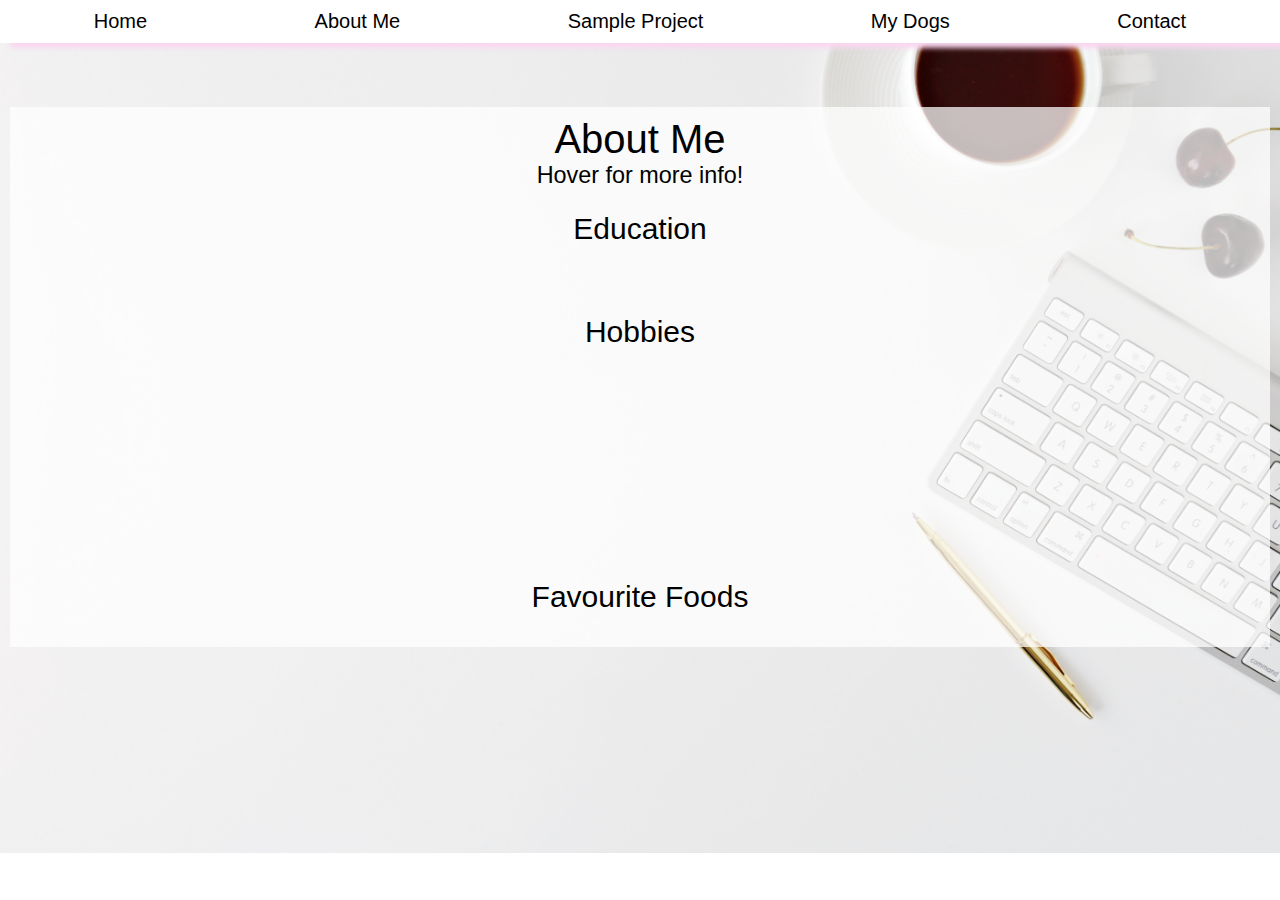
<file: about.html>
<!DOCTYPE html>
<html>
    <head>
        <meta charset="UTF-8">
        <link rel="stylesheet" type="text/css" href="mainstylesheet.css">
        <title>About Me</title>
    </head>
    <body>
        <nav>
        <a href="index.html">Home</a>
            <a href="about.html">About Me</a>
            <a href="sampleproject.html">Sample Project</a>
            <a href="dogs.html">My Dogs</a>
            <a href="contact.html">Contact</a>
        </nav>

        <br>
        <br>
        <br>
        <div class="aboutMe">
            <h1>About Me</h1>
            <h3>Hover for more info!</h3>
            <br>
            <h2 onmouseover="hoverEducation()" onmouseout="hoverEducation()">Education</h2>
            <p id="education">I am currently in my first semester in the Computer Programming program at <i>Humber College.</i>I was previously enrolled in the Human Resources degree at <i>York University</i>; however, I realized my passion was in computer programming and decided to switch programs.</p>
            <br>

            <h2 onmouseover="hoverHobbies()" onmouseout="hoverHobbies()">Hobbies</h2>
            <p id="hobbies">My favourite thing to do is spending time with my two dogs. Aside from spending time with my dogs, I enjoy playing video games. Although I don't have as much time to play recently, you can find some of my favourite games below!</p>
            <br>

            <div id="gameTable">
                <table border="1">
                    <tr>
                        <td><b>Game Name</b></td>
                        <td><b>Platform</b></td>
                    </tr>
                    <tr>
                        <td>CSGO</td>
                        <td>Steam</td>
                    </tr>
                    <tr>
                        <td>League of Legends</td>
                        <td>Riot</td>
                    </tr>
                    <tr>
                        <td>Rainbow 6 Seige</td>
                        <td>Steam/Ubisoft</td>
                    </tr>
                    <tr>
                        <td>Overwatch</td>
                        <td>Blizzard</td>
                    </tr>
                </table>
            </div>
            
            <br>
            <h2 onmouseover="hoverFood()" onmouseout="hoverFood()">Favourite Foods</h2>
            <p id="favFoods">My favourite foods are always changing but right now my top 3 favourite foods are sushi, steak and pho.</p>
         
        

        <script>
            function hoverEducation() {
                var hover = document.getElementById('education'); 
                if (hover.style.visibility === "visible") {
                    hover.style.visibility = "hidden";
                }else {
                    hover.style.visibility = "visible";
                }
            }
            function hoverHobbies() {
                var hover = document.getElementById('hobbies'); 
                var gameTable = document.getElementById('gameTable');
                if (hover.style.visibility === "visible" && gameTable.style.visibility === "visible") {
                    hover.style.visibility = "hidden";
                    gameTable.style.visibility = "hidden";
                }else {
                    hover.style.visibility = "visible"; 
                    gameTable.style.visibility = "visible";
                }
            }
            function hoverFood() {
                var hover = document.getElementById('favFoods'); 
                if (hover.style.visibility === "visible") {
                    hover.style.visibility = "hidden";
                }else {
                    hover.style.visibility = "visible";
                }
            }
        </script>
    </body>
</html>
</file>
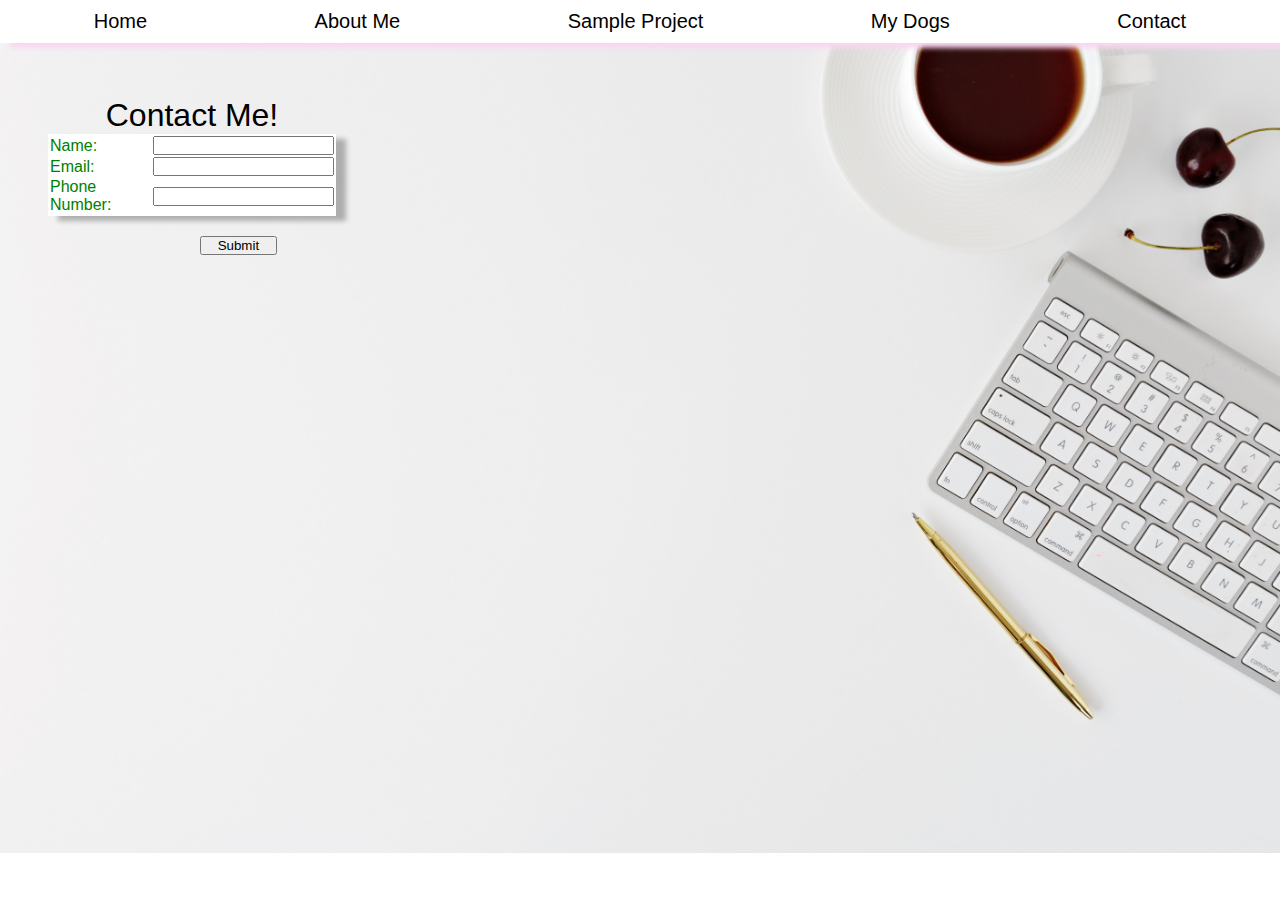
<file: contact.html>
<!DOCTYPE html>
<html>
    <head>
        <meta charset="UTF-8">
        <link rel="stylesheet" type="text/css" href="mainstylesheet.css">
        <title>Amy Luong</title>
    </head>
    <body>
        <nav>
            <a href="index.html">Home</a>
                <a href="about.html">About Me</a>
                <a href="sampleproject.html">Sample Project</a>
                <a href="dogs.html">My Dogs</a>
                <a href="contact.html">Contact</a>
            </nav>
        <br>
        <br>
        <br>
        <div class="contactMePage">
            <h1 id="contactMe">Contact Me!</h1>
            <table id="contactTable">
                <tr id="contactTr">
                    <td id="contactTr"><label for="contactName">Name:</label></td>
                    <td id="contactTr"><input id="contactName"></td>
                </tr>
                <tr id="contactTr">
                    <td id="contactTr"><label for="contactEmail">Email:</label></td>
                    <td id="contactTr"><input id="contactEmail"></td>
                </tr>
                <tr id="contactTr">
                    <td id="contactTr"><label for="contactNumber">Phone Number:</label></td>
                    <td id="contactTr"><input id="contactNumber"></td>
                </tr>
            </table>
            <button id ="contactButton" onclick="displayInfo()">Submit</button>
            <br>
            <br>
            <p id="submitMessage"></p>
        </div>
        <script>
            function displayInfo() {
                var inputName = document.getElementById('contactName').value;
                document.getElementById('submitMessage').innerHTML = "Thank you, " + inputName + "! I will contact you as soon as possible!"; 
                
            }
        </script>
    </body>
</html>
</file>
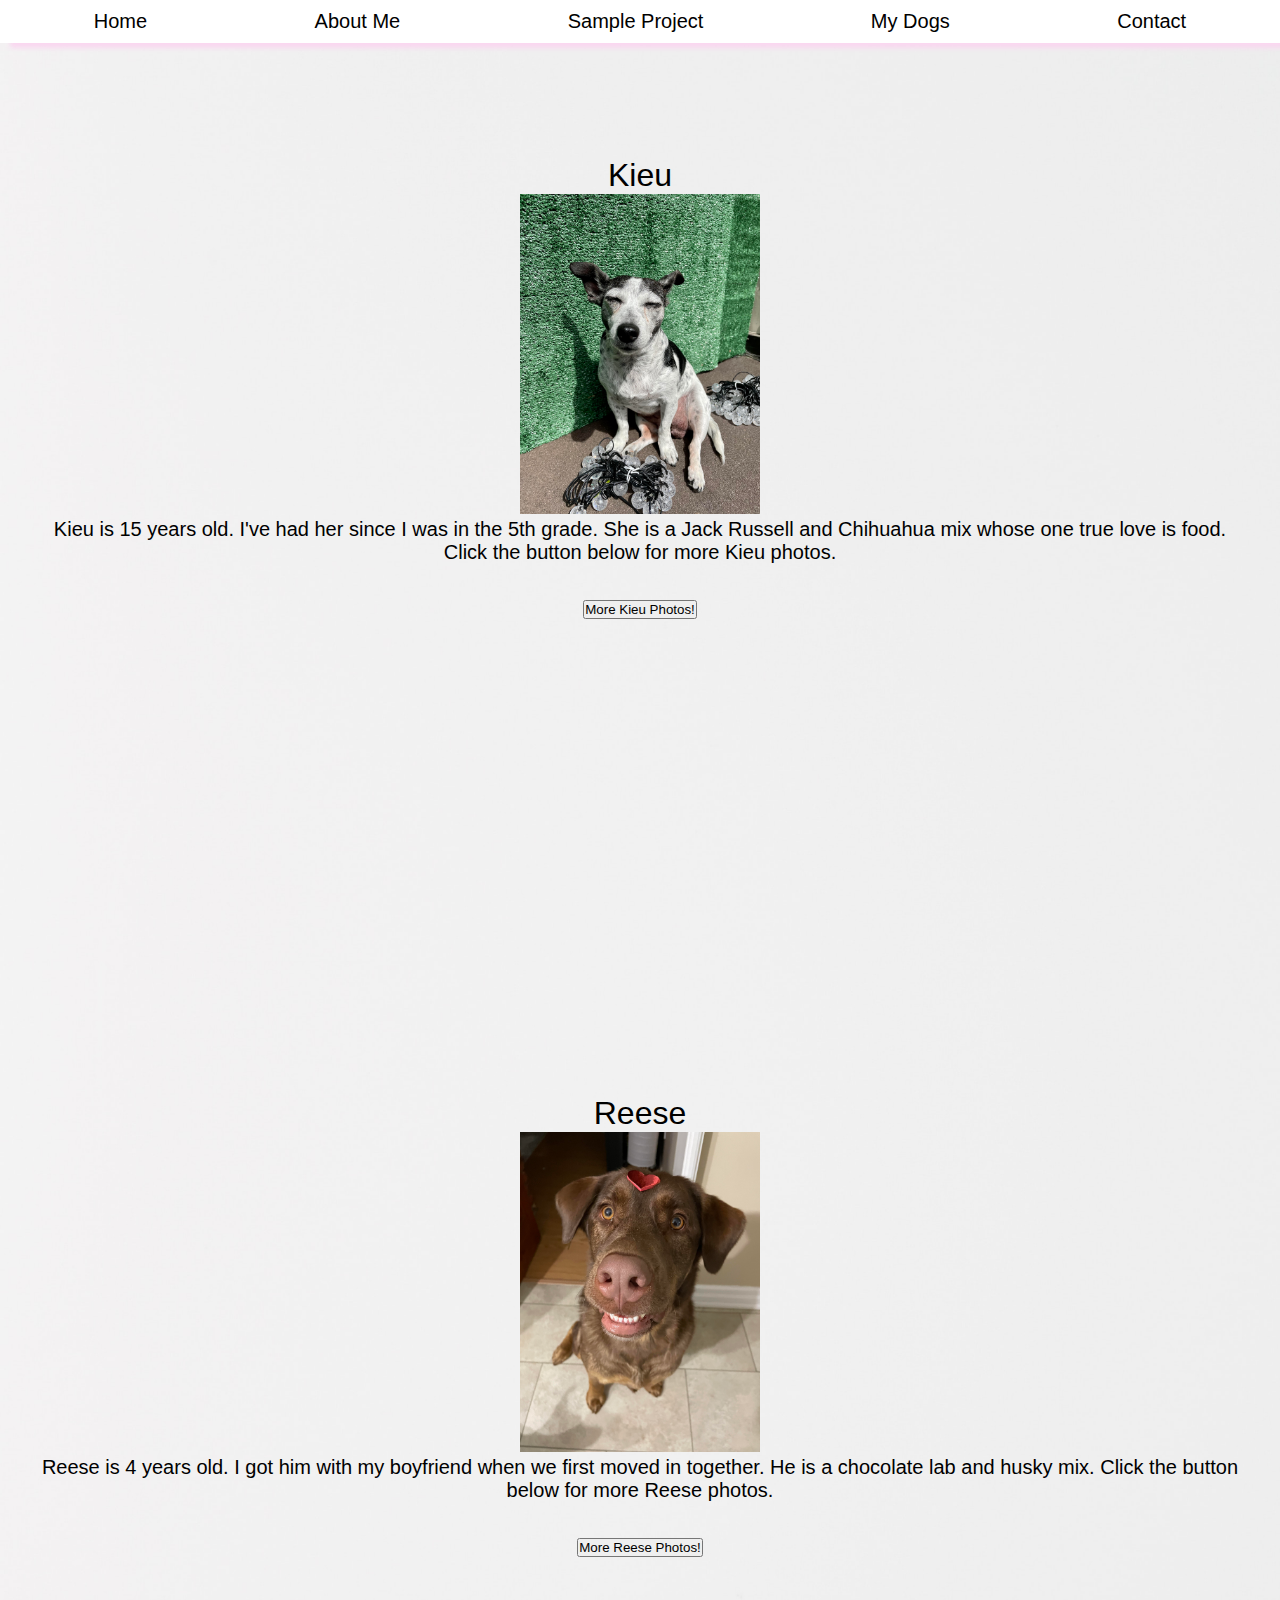
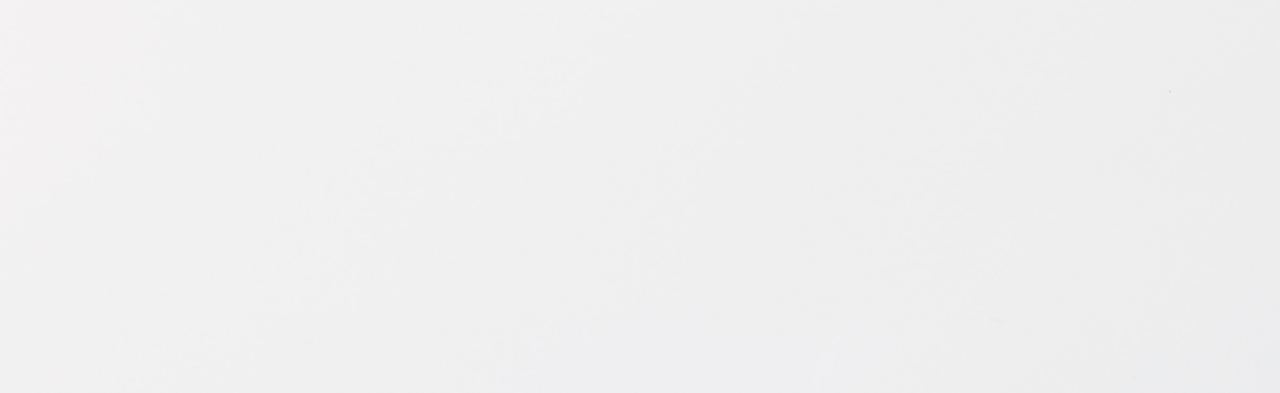
<file: dogs.html>
<!DOCTYPE html>
<html>
    <head>
        <meta charset="UTF-8">
        <link rel="stylesheet" type="text/css" href="mainstylesheet.css">
        <title>Amy Luong</title>
        <style>
            #reesePics, #kieuPics {
                visibility: hidden;
                background: rgba(255, 255, 255, 0.733);
            }
        </style>
    </head>
    <body>
        <nav>
            <a href="index.html">Home</a>
            <a href="about.html">About Me</a>
            <a href="sampleproject.html">Sample Project</a>
            <a href="dogs.html">My Dogs</a>
            <a href="contact.html">Contact</a>
        </nav>
        <br>
        <br>
        <br>

        <div class="kieuDiv">
            <h1>Kieu</h1>
            <img id="kieuPicture" src="kieu.jpg">
            <p class="description1">Kieu is 15 years old. I've had her since I was in the 5th grade. She is a Jack Russell and Chihuahua mix whose one true love is food. Click the button below for more Kieu photos.</p>
            <br>
            <br>
            <button onclick="showKieu()">More Kieu Photos!</button>
            <br>
            <br>
            <div id="kieuPics">
            <img id="shirtKieu" src="shirtKieu.jpg">
            <img id="sleepingKieu" src="sleepingKieu.jpg">
            <img id="bedKieu" src="bedKieu.jpg">
            </div>
        </div>
        <br>
        <br>
        <br>
        <div class="reeseDiv">
            <h1>Reese</h1>
            <img src="reese.jpg" id="reesePicture">
            <p class="description2">Reese is 4 years old. I got him with my boyfriend when we first moved in together. He is a chocolate lab and husky mix. Click the button below for more Reese photos.</p>
            <br>
            <br>
            <button onclick="showReese()">More Reese Photos!</button>
            <br>
            <br>
            <div id="reesePics">
            <img id="xmasReese" src="xmasReese.jpg" >
            <img id="plantReese" src="plantReese.jpg">
            <img id="shirtReese" src="shirtReese.jpg">
            </div>
        </div>
        <br>
        <br>
        <br>
        
        <script>
            function showReese() {
                var reesePics = document.getElementById('reesePics');
                if (reesePics.style.visibility === "hidden"){
                    reesePics.style.visibility = "visible";
                }else {
                    reesePics.style.visibility = "hidden";
                }
            }
            function showKieu() {
                var kieuPics = document.getElementById('kieuPics');
                if (kieuPics.style.visibility === "hidden"){
                    kieuPics.style.visibility = "visible";
                }else {
                    kieuPics.style.visibility = "hidden";
                }
            }

        </script>
    </body>
</html>
</file>
<file: mainstylesheet.css>
*, html {
    margin: 0;
    padding: 0;
}

* {
    font-family: 'Segoe UI', Tahoma, Geneva, Verdana, sans-serif;
    font-weight: lighter;
}

a {
    text-decoration: none;
    color:black;
}

body {
    background-image: url("back.jpg");
    background-repeat: no-repeat;
    background-size: cover;
}

nav {
    display: flex; 
    flex-direction: row;
    justify-content: space-around;
    text-align: right;
    background-color: white;
    color: black;
    font-size: 20px;
    padding: 10px;
    border: 10px;
    box-shadow: 10px 5px 5px #fad7f0;
}

.indexHeader {
    font-size: 60px;
    color: black;
    text-align: center;
}

.indexName {
    color: #518f54;
}

img {
    max-width: 20%;
    max-height: 10%; 
    float: center;
    clear: both;
}
.kieuDiv {

    margin-top: 20px;
    text-align: center;
    padding: 40px;
}

.description1 {
    text-align: center;
    font-size: 20px;
}

.reeseDiv {
    text-align: center;
    padding: 40px;
}

.description2 {

    font-size: 20px;
}
.aboutMe {
    background: rgba(255, 255, 255, 0.733);
    font-size: 20px;
    text-align: center;
    padding: 10px;
    margin: 10px;
}
.contactTable {
    background: rgba(255, 255, 255, 0.521);
    background-color: rgba(255, 255, 255, 0.521);
}
#contactTr {
    background: rgba(255, 255, 255, 0.521);
    background-color: rgba(255, 255, 255, 0.521);
}
table {
    background: white;
    width: 75%;
    margin: auto;
    box-shadow: 10px 5px 5px rgba(0, 0, 0, 0.274);
}

main {
    background-color: white;
}

form {
    background-color: white;
}
td{
    color: green;
}
#submitID {
    padding: 10px;
    margin: 10px;
    border: 5px double lightgreen;
    font-weight: bold;
}
aside {
    margin-top: 200px;
    margin-left: 10px;
    float: left; 
    width: 500px;
    font-size: 20px;
}
#education {
    visibility: hidden;
}
#hobbies {
    visibility: hidden;
}
#gameTable {
    visibility: hidden;
}
#favFoods {
    visibility: hidden;
}
#contactMe {
    text-align: center;
}
.contactMePage {
    width: 30%;
}
#contactButton {
    margin-top: 20px;
    margin-left: 200px;
    width: 20%;
}
</file>
